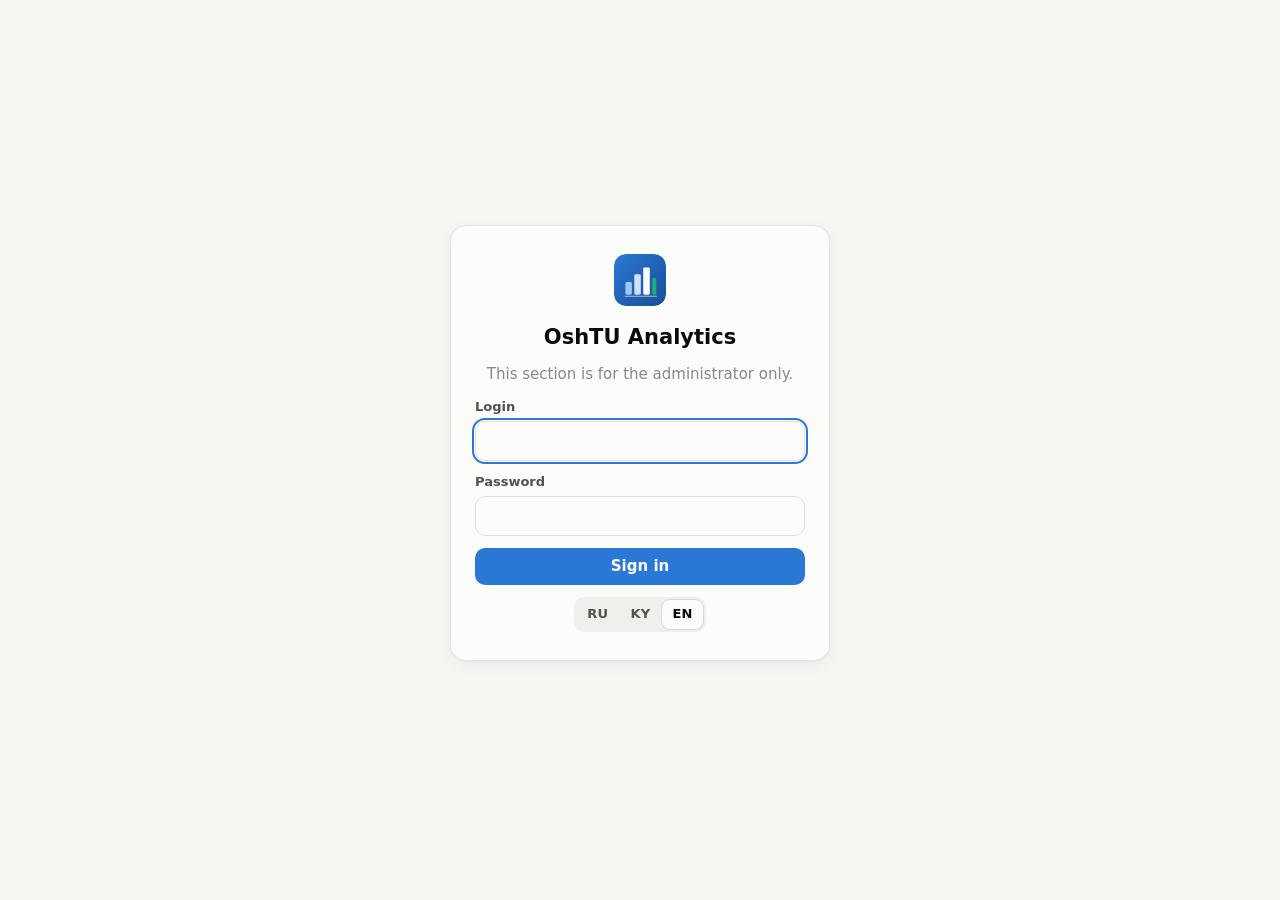
<file: index.html>
<!doctype html>
<html lang="ru">
<head>
  <meta charset="utf-8" />
  <meta name="viewport" content="width=device-width, initial-scale=1, viewport-fit=cover" />
  <title>Аналитика ОшТУ</title>
  <meta name="description" content="Загрузка аудиторий, корпусов и преподавателей ОшТУ · ОшТУнун аудиторияларынын жүктөмү · OshTU classroom utilisation." />
  <meta name="author" content="ESA — Эркебаев Самат Адылович" />
  <meta name="theme-color" content="#f6f6f3" media="(prefers-color-scheme: light)" />
  <meta name="theme-color" content="#0d0d0d" media="(prefers-color-scheme: dark)" />
  <link rel="manifest" href="manifest.webmanifest" />
  <link rel="icon" href="icon.svg" type="image/svg+xml" />
  <link rel="apple-touch-icon" href="icon-192.png" />
  <link rel="stylesheet" href="style.css" />
  <link rel="stylesheet" href="cameras.css" />
</head>
<body>
  <!-- ===== Вход администратора (вся программа) ===== -->
  <section id="loginView" class="login-wrap" hidden>
    <form id="loginForm" class="card login-card" autocomplete="on">
      <img src="icon.svg" alt="" width="52" height="52" />
      <h1 data-i18n="title">Аналитика ОшТУ</h1>
      <p class="muted" data-i18n="cam.loginLead">Раздел доступен только администратору.</p>
      <label class="fld"><span data-i18n="cam.login">Логин</span><input id="lLogin" name="username" autocomplete="username" required maxlength="64" /></label>
      <label class="fld"><span data-i18n="cam.password">Пароль</span><input id="lPass" name="password" type="password" autocomplete="current-password" required maxlength="128" /></label>
      <p id="loginErr" class="err" hidden></p>
      <button class="btn btn-primary" id="loginBtn" type="submit" data-i18n="cam.signIn">Войти</button>
      <div class="seg lang-seg" id="lLang">
        <button type="button" data-lang="ru">RU</button><button type="button" data-lang="ky">KY</button><button type="button" data-lang="en">EN</button>
      </div>
    </form>
  </section>

  <div id="dashView" hidden>
  <header class="top">
    <div class="wrap top-row">
      <div class="brand">
        <img src="icon.svg" alt="" width="34" height="34" />
        <div>
          <h1 data-i18n="title">Аналитика ОшТУ</h1>
          <p id="subtitle" class="muted" data-i18n="subtitleDefault">Загрузка аудиторного фонда</p>
        </div>
      </div>
      <div class="filters">
        <label class="f">
          <span data-i18n="fBuilding">Корпус</span>
          <select id="fBuilding"><option value="" data-i18n="allBuildings">Все корпуса</option></select>
        </label>
        <div class="f">
          <span data-i18n="fWeek">Неделя</span>
          <div class="seg" id="fWeek">
            <button data-v="both" class="active" data-i18n="weekBoth">Обе</button>
            <button data-v="top" data-i18n="weekTop">Верхняя</button>
            <button data-v="bottom" data-i18n="weekBottom">Нижняя</button>
          </div>
        </div>
        <div class="f">
          <span data-i18n="language">Язык</span>
          <div class="seg lang-seg" id="fLang">
            <button data-lang="ru" title="Русский">RU</button>
            <button data-lang="ky" title="Кыргызча">KY</button>
            <button data-lang="en" title="English">EN</button>
          </div>
        </div>
        <button id="refresh" class="btn" data-i18n-title="refresh" title="Обновить данные">⟳</button>
        <button id="camsBtn" class="btn btn-cam" data-i18n="cam.open">📷 Камеры</button>
        <button id="logoutBtn" class="btn" data-i18n-title="cam.signOut" title="Выйти">⎋ <span id="whoami">ESA</span></button>
      </div>
    </div>
    <nav class="wrap tabs" id="nav">
      <a href="#overview" class="active" data-i18n="nav.overview">Обзор</a>
      <a href="#time" data-i18n="nav.time">Время</a>
      <a href="#rooms" data-i18n="nav.rooms">Аудитории</a>
      <a href="#buildings" data-i18n="nav.buildings">Корпуса</a>
      <a href="#teachers" data-i18n="nav.teachers">Преподаватели</a>
      <a href="#groups" data-i18n="nav.groups">Группы</a>
      <a href="#free" data-i18n="nav.free">Свободные</a>
      <a href="#issues" data-i18n="nav.issues">Накладки</a>
    </nav>
  </header>

  <main class="wrap" id="app">
    <div id="loading" class="loading">
      <div class="spinner"></div>
      <p data-i18n="loading">Загружаю расписание всех аудиторий…</p>
    </div>

    <div id="content" hidden>
      <!-- ===== ОБЗОР ===== -->
      <section id="overview" class="sec">
        <div class="kpis" id="kpis"></div>
        <div class="card insights">
          <h2 data-i18n="insightsTitle">Главные выводы</h2>
          <ul id="insights"></ul>
        </div>
        <div class="grid2">
          <div class="card">
            <div class="card-head"><h2 data-i18n="roomKindsTitle">Типы аудиторий</h2><span class="hint" data-i18n="howCalc" data-i18n-title="roomKindsHint">ⓘ</span></div>
            <div class="donut-wrap" id="roomKinds"></div>
          </div>
          <div class="card">
            <div class="card-head"><h2 data-i18n="lessonTypesTitle">Виды занятий</h2><span class="hint" data-i18n="howCalc" data-i18n-title="lessonTypesHint">ⓘ</span></div>
            <div class="donut-wrap" id="lessonTypes"></div>
          </div>
        </div>
      </section>

      <!-- ===== ВРЕМЯ ===== -->
      <section id="time" class="sec">
        <div class="card">
          <div class="card-head"><h2 data-i18n="heatTitle">Когда заняты аудитории</h2><span class="hint" data-i18n="heatHint"></span></div>
          <div id="heatmap" class="heat"></div>
          <div class="heat-legend" id="heatLegend"></div>
        </div>
        <div class="grid2">
          <div class="card">
            <div class="card-head"><h2 data-i18n="byDayTitle">По дням недели</h2><span class="hint" data-i18n="pairsPerWeek"></span></div>
            <div id="byDay" class="bars"></div>
          </div>
          <div class="card">
            <div class="card-head"><h2 data-i18n="byPairTitle">По номерам пар</h2><span class="hint" data-i18n="pairsPerWeek"></span></div>
            <div id="byPair" class="bars"></div>
          </div>
        </div>
      </section>

      <!-- ===== АУДИТОРИИ ===== -->
      <section id="rooms" class="sec">
        <div class="grid2">
          <div class="card">
            <div class="card-head"><h2 data-i18n="topRoomsTitle">Самые загруженные</h2><span class="hint" data-i18n="loadHint"></span></div>
            <div id="topRooms" class="bars"></div>
          </div>
          <div class="card">
            <div class="card-head"><h2 data-i18n="lowRoomsTitle">Меньше всего используются</h2><span class="hint" data-i18n="lowRoomsHint"></span></div>
            <div id="lowRooms" class="bars"></div>
          </div>
        </div>
        <div class="card">
          <div class="card-head"><h2 data-i18n="unusedTitle">Не используются</h2><span class="hint" id="unusedCount"></span></div>
          <div id="unused" class="chips"></div>
        </div>
        <div class="card">
          <div class="card-head">
            <h2 data-i18n="allRoomsTitle">Все аудитории</h2>
            <div class="table-tools">
              <input id="roomSearch" type="search" data-i18n-ph="searchPh" placeholder="Поиск: 3/303, информатика…" />
              <select id="roomKindFilter"></select>
            </div>
          </div>
          <div class="table-wrap">
            <table class="tbl" id="roomTable">
              <thead>
                <tr>
                  <th data-sort="label" data-i18n="th.room">Аудитория</th>
                  <th data-sort="kind" data-i18n="th.kind">Тип</th>
                  <th data-sort="load" class="num" data-i18n="th.load">Загрузка</th>
                  <th data-sort="perWeek" class="num" data-i18n="th.perWeek">Пар/нед</th>
                  <th data-sort="lk" class="num" data-i18n="th.lk">Лекц.</th>
                  <th data-sort="pr" class="num" data-i18n="th.pr">Практ.</th>
                  <th data-sort="lb" class="num" data-i18n="th.lb">Лаб.</th>
                  <th data-sort="groups" class="num" data-i18n="th.groups">Групп</th>
                  <th data-sort="teachers" class="num" data-i18n="th.teachers">Преп.</th>
                </tr>
              </thead>
              <tbody></tbody>
            </table>
          </div>
          <p class="note" data-i18n="roomTableNote">Нажми на аудиторию, чтобы увидеть её недельную карту.</p>
        </div>
      </section>

      <!-- ===== КОРПУСА ===== -->
      <section id="buildings" class="sec">
        <div class="card">
          <div class="card-head"><h2 data-i18n="buildingsTitle">Загрузка корпусов</h2><span class="hint" data-i18n="buildingsHint"></span></div>
          <div id="buildingBars" class="bars"></div>
        </div>
        <div class="card">
          <div class="card-head"><h2 data-i18n="buildingsTable">Корпуса в цифрах</h2></div>
          <div class="table-wrap">
            <table class="tbl" id="buildingTable">
              <thead><tr>
                <th data-i18n="bth.name">Корпус</th><th class="num" data-i18n="bth.rooms">Аудиторий</th><th class="num" data-i18n="bth.used">Используются</th>
                <th class="num" data-i18n="bth.perWeek">Пар/нед</th><th class="num" data-i18n="bth.load">Загрузка</th><th class="num" data-i18n="bth.usedLoad">Загрузка используемых</th>
              </tr></thead>
              <tbody></tbody>
            </table>
          </div>
        </div>
      </section>

      <!-- ===== ПРЕПОДАВАТЕЛИ ===== -->
      <section id="teachers" class="sec">
        <div class="grid2">
          <div class="card">
            <div class="card-head"><h2 data-i18n="topTeachersTitle">Больше всего пар</h2><span class="hint" data-i18n="topTeachersHint"></span></div>
            <div id="topTeachers" class="bars"></div>
          </div>
          <div class="card">
            <div class="card-head"><h2 data-i18n="distTitle">Распределение нагрузки</h2><span class="hint" data-i18n="howManyTeachers"></span></div>
            <div id="teacherDist" class="bars"></div>
          </div>
        </div>
      </section>

      <!-- ===== ГРУППЫ ===== -->
      <section id="groups" class="sec">
        <div class="grid2">
          <div class="card">
            <div class="card-head"><h2 data-i18n="topGroupsTitle">Самые загруженные группы</h2><span class="hint" data-i18n="pairsPerWeek"></span></div>
            <div id="topGroups" class="bars"></div>
          </div>
          <div class="card">
            <div class="card-head"><h2 data-i18n="groupDistTitle">Распределение нагрузки групп</h2><span class="hint" data-i18n="howManyGroups"></span></div>
            <div id="groupDist" class="bars"></div>
          </div>
        </div>
        <div class="card">
          <div class="card-head"><h2 data-i18n="subjectsTitle">Самые частые дисциплины</h2><span class="hint" data-i18n="pairsPerWeek"></span></div>
          <div id="topSubjects" class="bars"></div>
        </div>
      </section>

      <!-- ===== СВОБОДНЫЕ ===== -->
      <section id="free" class="sec">
        <div class="card">
          <div class="card-head"><h2 data-i18n="freeTitle">Найти свободную аудиторию</h2></div>
          <div class="free-tools">
            <select id="freeDay"></select>
            <select id="freePair"></select>
            <div class="seg" id="freeWeek">
              <button data-v="top" class="active" data-i18n="weekTop">Верхняя</button>
              <button data-v="bottom" data-i18n="weekBottom">Нижняя</button>
            </div>
            <button id="freeNow" class="btn" data-i18n="now">Сейчас</button>
          </div>
          <p class="note" id="freeSummary"></p>
          <div id="freeList"></div>
        </div>
      </section>

      <!-- ===== НАКЛАДКИ ===== -->
      <section id="issues" class="sec">
        <div class="card">
          <div class="card-head"><h2 data-i18n="teacherDoubleTitle">Преподаватель в двух аудиториях одновременно</h2><span class="hint" data-i18n="teacherDoubleHint"></span></div>
          <div id="teacherDouble"></div>
        </div>
        <div class="card">
          <div class="card-head"><h2 data-i18n="conflictsTitle">Разные занятия в одной аудитории в одно время</h2></div>
          <div id="roomConflicts"></div>
        </div>
      </section>

      <footer class="foot">
        <p id="footInfo"></p>
        <p data-i18n="footer">© 2026 ESA · Эркебаев Самат Адылович</p>
      </footer>
    </div>
  </main>

  </div><!-- /dashView -->

  <dialog id="roomDialog" class="dlg">
    <div class="dlg-head">
      <div>
        <h2 id="dTitle"></h2>
        <p id="dSub" class="muted"></p>
      </div>
      <button class="btn" data-close>✕</button>
    </div>
    <div id="dBody"></div>
  </dialog>

  <div id="tip" class="tip" role="tooltip"></div>

  <script src="config.js"></script>
  <script src="auth.js"></script>
  <script src="i18n.js"></script>
  <script src="cam-i18n.js"></script>
  <script src="engine.js"></script>
  <script src="app.js"></script>
</body>
</html>
</file>
<file: style.css>
:root {
  color-scheme: light;
  --page: #f6f6f3;
  --surface: #fcfcfb;
  --surface-2: #f0efec;
  --text: #0b0b0b;
  --text-2: #52514e;
  --muted: #898781;
  --grid: #e1e0d9;
  --axis: #c3c2b7;
  --ring: rgba(11, 11, 11, 0.1);
  --accent: #2a78d6;
  /* категориальные слоты (фиксированный порядок) */
  --s1: #2a78d6; /* лекции / лекционные */
  --s2: #eb6834; /* лабораторные */
  --s3: #1baf7a; /* практика / практические */
  --s7: #6250d6; /* компьютерные */
  --mixed: #a3a198;
  --unused: #dcdad3;
  /* последовательная синяя шкала */
  --q0: #f0efec; --q1: #cde2fb; --q2: #9ec5f4; --q3: #6da7ec; --q4: #3987e5; --q5: #256abf; --q6: #184f95; --q7: #0d366b;
  --warn: #fab219;
  --crit: #d03b3b;
  --shadow: 0 1px 2px rgba(0, 0, 0, 0.04), 0 4px 16px rgba(0, 0, 0, 0.05);
  --font: system-ui, -apple-system, "Segoe UI", Roboto, sans-serif;
}
@media (prefers-color-scheme: dark) {
  :root:where(:not([data-theme="light"])) {
    color-scheme: dark;
    --page: #0d0d0d; --surface: #1a1a19; --surface-2: #232321; --text: #f0efec; --text-2: #c3c2b7; --muted: #898781;
    --grid: #2c2c2a; --axis: #383835; --ring: rgba(255, 255, 255, 0.1); --accent: #3987e5;
    --s1: #3987e5; --s2: #d95926; --s3: #199e70; --s7: #9085e9; --mixed: #6f6d66; --unused: #383835;
    --q0: #262624; --q1: #0d366b; --q2: #104281; --q3: #184f95; --q4: #1c5cab; --q5: #2a78d6; --q6: #5598e7; --q7: #9ec5f4;
    --shadow: none;
  }
}
:root[data-theme="dark"] {
  color-scheme: dark;
  --page: #0d0d0d; --surface: #1a1a19; --surface-2: #232321; --text: #f0efec; --text-2: #c3c2b7; --muted: #898781;
  --grid: #2c2c2a; --axis: #383835; --ring: rgba(255, 255, 255, 0.1); --accent: #3987e5;
  --s1: #3987e5; --s2: #d95926; --s3: #199e70; --s7: #9085e9; --mixed: #6f6d66; --unused: #383835;
  --q0: #262624; --q1: #0d366b; --q2: #104281; --q3: #184f95; --q4: #1c5cab; --q5: #2a78d6; --q6: #5598e7; --q7: #9ec5f4;
  --shadow: none;
}

* { box-sizing: border-box; }
html { scroll-behavior: smooth; scroll-padding-top: 130px; }
body { margin: 0; background: var(--page); color: var(--text); font-family: var(--font); font-size: 15px; line-height: 1.45; -webkit-font-smoothing: antialiased; }
[hidden] { display: none !important; }
.wrap { max-width: 1180px; margin: 0 auto; padding: 0 16px; }
.muted { color: var(--muted); }
button, select, input { font: inherit; color: inherit; }

/* ---------- шапка ---------- */
.top { position: sticky; top: 0; z-index: 20; background: color-mix(in srgb, var(--page) 92%, transparent); backdrop-filter: blur(12px); -webkit-backdrop-filter: blur(12px); border-bottom: 1px solid var(--grid); }
.top-row { display: flex; align-items: center; justify-content: space-between; gap: 12px; padding-top: 12px; padding-bottom: 10px; flex-wrap: wrap; }
.brand { display: flex; align-items: center; gap: 10px; }
.brand img { border-radius: 9px; }
.brand h1 { margin: 0; font-size: 19px; letter-spacing: -0.01em; }
.brand p { margin: 0; font-size: 12.5px; }
.filters { display: flex; align-items: flex-end; gap: 10px; flex-wrap: wrap; }
.f { display: flex; flex-direction: column; gap: 3px; }
.f > span { font-size: 11px; font-weight: 600; color: var(--muted); text-transform: uppercase; letter-spacing: 0.04em; }
select, input[type="search"] { background: var(--surface); border: 1px solid var(--grid); border-radius: 10px; padding: 7px 10px; min-height: 36px; }
select:focus, input:focus { outline: 2px solid var(--accent); outline-offset: 1px; }
.btn { background: var(--surface); border: 1px solid var(--grid); border-radius: 10px; padding: 7px 12px; min-height: 36px; cursor: pointer; font-weight: 600; }
.btn:hover { background: var(--surface-2); }
.seg { display: inline-flex; background: var(--surface-2); border-radius: 10px; padding: 3px; gap: 2px; }
.seg button { border: 0; background: transparent; padding: 5px 10px; border-radius: 8px; cursor: pointer; font-weight: 600; font-size: 13px; color: var(--text-2); }
.seg button.active { background: var(--surface); color: var(--text); box-shadow: 0 0 0 1px var(--ring); }
.btn-cam { background: var(--accent); color: #fff; border-color: transparent; }
.btn-cam:hover { background: var(--accent); filter: brightness(1.08); }
.lang-seg button { min-width: 34px; letter-spacing: 0.02em; }
.tabs { display: flex; gap: 4px; overflow-x: auto; scrollbar-width: none; padding-bottom: 8px; }
.tabs::-webkit-scrollbar { display: none; }
.tabs a { flex: none; text-decoration: none; color: var(--text-2); font-weight: 600; font-size: 13.5px; padding: 6px 11px; border-radius: 999px; }
.tabs a:hover { background: var(--surface-2); }
.tabs a.active { background: var(--text); color: var(--page); }

/* ---------- загрузка ---------- */
.loading { text-align: center; padding: 80px 0; color: var(--text-2); }
.spinner { width: 36px; height: 36px; margin: 0 auto 14px; border-radius: 50%; border: 3px solid var(--grid); border-top-color: var(--accent); animation: spin 0.8s linear infinite; }
@keyframes spin { to { transform: rotate(360deg); } }

/* ---------- карточки ---------- */
.sec { padding-top: 18px; }
.card { background: var(--surface); border-radius: 16px; box-shadow: var(--shadow); border: 1px solid var(--ring); padding: 16px 18px; margin-bottom: 14px; min-width: 0; }
.card h2 { font-size: 15.5px; margin: 0; letter-spacing: -0.01em; }
.card-head { display: flex; align-items: baseline; justify-content: space-between; gap: 10px; margin-bottom: 12px; flex-wrap: wrap; }
.hint { font-size: 12px; color: var(--muted); cursor: help; }
.grid2 { display: grid; grid-template-columns: 1fr 1fr; gap: 14px; }
.grid2 > .card { margin-bottom: 0; }
.grid2 { margin-bottom: 14px; }
.note { font-size: 12.5px; color: var(--muted); margin: 10px 0 0; }

/* KPI */
.kpis { display: grid; grid-template-columns: repeat(6, 1fr); gap: 12px; margin-bottom: 14px; }
.kpi { background: var(--surface); border: 1px solid var(--ring); border-radius: 16px; padding: 14px 16px; box-shadow: var(--shadow); }
.kpi .k-label { font-size: 12px; color: var(--text-2); font-weight: 600; }
.kpi .k-value { font-size: 28px; font-weight: 750; letter-spacing: -0.02em; margin-top: 2px; font-variant-numeric: tabular-nums; }
.kpi .k-sub { font-size: 12px; color: var(--muted); margin-top: 2px; }

.insights ul { margin: 0; padding-left: 18px; }
.insights li { margin: 6px 0; color: var(--text-2); }
.insights li b { color: var(--text); }

/* бары (HTML) */
.bars { display: flex; flex-direction: column; gap: 6px; }
.bar { display: grid; grid-template-columns: minmax(70px, 34%) 1fr 64px; align-items: center; gap: 10px; font-size: 13px; padding: 2px 0; border-radius: 6px; }
.bar:hover { background: var(--surface-2); }
.bar.click { cursor: pointer; }
.bar .lbl { white-space: nowrap; overflow: hidden; text-overflow: ellipsis; color: var(--text); }
.bar .lbl small { color: var(--muted); }
.bar .track { height: 14px; position: relative; }
.bar .fill { height: 100%; border-radius: 0 4px 4px 0; background: var(--s1); min-width: 2px; }
.bar .val { text-align: right; font-variant-numeric: tabular-nums; color: var(--text-2); font-weight: 600; }
.bars.vertical { flex-direction: row; align-items: flex-end; gap: 8px; height: 190px; padding-top: 8px; border-bottom: 1px solid var(--axis); }
.vbar { flex: 1; display: flex; flex-direction: column; align-items: center; justify-content: flex-end; height: 100%; gap: 4px; }
.vbar .vfill { width: 100%; max-width: 46px; background: var(--s1); border-radius: 4px 4px 0 0; min-height: 2px; }
.vbar .vval { font-size: 12px; font-weight: 600; color: var(--text-2); font-variant-numeric: tabular-nums; }
.vlabels { display: flex; gap: 8px; margin-top: 6px; }
.vlabels span { flex: 1; text-align: center; font-size: 12px; color: var(--muted); }

/* donut */
.donut-wrap { display: grid; grid-template-columns: 170px 1fr; gap: 18px; align-items: center; }
.donut-wrap svg { width: 170px; height: 170px; }
.legend { display: flex; flex-direction: column; gap: 7px; }
.lg { display: grid; grid-template-columns: 12px 1fr auto auto; gap: 8px; align-items: center; font-size: 13px; padding: 3px 4px; border-radius: 6px; }
.lg:hover { background: var(--surface-2); }
.lg i { width: 12px; height: 12px; border-radius: 3px; display: block; }
.lg b { font-variant-numeric: tabular-nums; }
.lg span.p { color: var(--muted); font-variant-numeric: tabular-nums; min-width: 42px; text-align: right; }
.lg small { display: block; color: var(--muted); font-size: 11.5px; }

/* тепловая карта */
.heat { display: grid; grid-template-columns: 48px repeat(6, 1fr); gap: 3px; }
.heat .h-col, .heat .h-row { font-size: 12px; color: var(--muted); display: flex; align-items: center; justify-content: center; }
.heat .h-col { flex-direction: column; line-height: 1.1; padding-bottom: 4px; }
.heat .h-col small { font-size: 10.5px; }
.heat .cell { height: 40px; border-radius: 6px; display: flex; align-items: center; justify-content: center; font-size: 12.5px; font-weight: 650; font-variant-numeric: tabular-nums; cursor: default; min-height: 30px; }
.heat .cell:hover { outline: 2px solid var(--text); outline-offset: 1px; }
.heat-legend { display: flex; align-items: center; gap: 6px; margin-top: 10px; font-size: 12px; color: var(--muted); }
.heat-legend i { width: 26px; height: 10px; border-radius: 3px; display: block; }

/* таблицы */
.table-tools { display: flex; gap: 8px; flex-wrap: wrap; }
.table-tools input { width: 220px; }
.table-wrap { overflow-x: auto; max-height: 560px; overflow-y: auto; border-radius: 10px; border: 1px solid var(--grid); }
.tbl { width: 100%; border-collapse: collapse; font-size: 13px; }
.tbl th { position: sticky; top: 0; background: var(--surface-2); text-align: left; font-weight: 650; color: var(--text-2); padding: 8px 10px; cursor: pointer; white-space: nowrap; user-select: none; }
.tbl th.sorted::after { content: " ▾"; }
.tbl th.sorted.asc::after { content: " ▴"; }
.tbl td { padding: 7px 10px; border-top: 1px solid var(--grid); white-space: nowrap; }
.tbl .num { text-align: right; font-variant-numeric: tabular-nums; }
.tbl tbody tr { cursor: pointer; }
.tbl tbody tr:hover { background: var(--surface-2); }
.loadcell { display: flex; align-items: center; gap: 8px; justify-content: flex-end; }
.loadcell .mini { width: 70px; height: 6px; background: var(--surface-2); border-radius: 3px; overflow: hidden; }
.loadcell .mini i { display: block; height: 100%; background: var(--s1); }
.kind { display: inline-flex; align-items: center; gap: 6px; }
.kind i { width: 9px; height: 9px; border-radius: 2px; display: block; }

.chips { display: flex; flex-wrap: wrap; gap: 6px; }
.chip { background: var(--surface-2); border-radius: 8px; padding: 4px 9px; font-size: 13px; }
.chip.click { cursor: pointer; }
.chip.click:hover { outline: 1px solid var(--axis); }

/* свободные */
.free-tools { display: flex; gap: 8px; flex-wrap: wrap; align-items: center; }
.free-b { margin-top: 12px; }
.free-b h3 { font-size: 13.5px; margin: 0 0 6px; color: var(--text-2); }

/* накладки */
.issue { padding: 9px 0; border-top: 1px solid var(--grid); font-size: 13.5px; }
.issue:first-child { border-top: 0; }
.issue .when { font-weight: 650; }
.issue .what { color: var(--text-2); font-size: 12.5px; }
.empty-note { color: var(--muted); font-size: 13.5px; padding: 6px 0; }

/* диалог */
.dlg { border: 0; border-radius: 18px; padding: 18px; width: min(720px, calc(100% - 24px)); background: var(--surface); color: var(--text); box-shadow: 0 20px 60px rgba(0, 0, 0, 0.3); }
.dlg::backdrop { background: rgba(0, 0, 0, 0.45); }
.dlg-head { display: flex; justify-content: space-between; align-items: flex-start; gap: 10px; margin-bottom: 12px; }
.dlg-head h2 { margin: 0; font-size: 20px; }
.dlg-head p { margin: 2px 0 0; }
.dstats { display: grid; grid-template-columns: repeat(4, 1fr); gap: 8px; margin-bottom: 14px; }
.dstats div { background: var(--surface-2); border-radius: 10px; padding: 8px 10px; }
.dstats b { display: block; font-size: 18px; font-variant-numeric: tabular-nums; }
.dstats span { font-size: 11.5px; color: var(--muted); }
.room-grid { display: grid; grid-template-columns: 40px repeat(6, 1fr); gap: 3px; }
.room-grid .rc { border-radius: 5px; min-height: 26px; display: flex; align-items: center; justify-content: center; font-size: 11px; font-weight: 650; }

/* подсказка */
.tip { position: fixed; z-index: 50; pointer-events: none; background: var(--text); color: var(--page); font-size: 12.5px; line-height: 1.4; padding: 7px 10px; border-radius: 8px; max-width: 300px; opacity: 0; transform: translateY(4px); transition: opacity 0.12s, transform 0.12s; }
.tip.show { opacity: 1; transform: none; }
.tip b { font-weight: 700; }

.foot { text-align: center; color: var(--muted); font-size: 12px; padding: 24px 0 40px; }
.foot p { margin: 4px 0; }

@media (max-width: 960px) {
  .kpis { grid-template-columns: repeat(3, 1fr); }
  .grid2 { grid-template-columns: 1fr; }
}
@media (max-width: 560px) {
  html { scroll-padding-top: 170px; }
  .kpis { grid-template-columns: repeat(2, 1fr); gap: 8px; }
  .kpi .k-value { font-size: 23px; }
  .donut-wrap { grid-template-columns: 1fr; justify-items: center; }
  .donut-wrap .legend { width: 100%; }
  .bar { grid-template-columns: minmax(60px, 40%) 1fr 52px; }
  .table-tools input { width: 100%; }
  .heat { grid-template-columns: 34px repeat(6, 1fr); }
  .heat .cell { font-size: 11px; aspect-ratio: auto; }
  .dstats { grid-template-columns: repeat(2, 1fr); }
  .filters { width: 100%; flex-wrap: wrap; gap: 6px; }
  .f > span { display: none; }
  .f:first-child { flex: 1 1 calc(100% - 52px); min-width: 0; order: 0; }
  #refresh { order: 1; }
  #camsBtn { order: 4; }
  .f:nth-child(2) { order: 2; }
  .f:nth-child(3) { order: 3; margin-left: auto; }
  .f select { width: 100%; }
  .seg button { padding: 5px 7px; }
  .top-row { padding-top: 8px; padding-bottom: 6px; gap: 8px; }
  .brand p { display: none; }
  .brand h1 { font-size: 17px; }
}
</file>
<file: cameras.css>
/* Страница «Наблюдение с камер» — дополняет style.css */
.login-wrap { min-height: 100dvh; display: grid; place-items: center; padding: 24px 16px; }
.login-card { width: 100%; max-width: 380px; display: flex; flex-direction: column; gap: 12px; text-align: center; padding: 28px 24px; }
.login-card img { margin: 0 auto; border-radius: 12px; }
.login-card h1 { margin: 4px 0 0; font-size: 21px; }
.login-card p { margin: 0; }
.login-card .lang-seg { align-self: center; }
.fld { display: flex; flex-direction: column; gap: 4px; text-align: left; font-size: 13px; }
.fld > span { font-weight: 600; color: var(--text-2); }
.fld input, .fld select { background: var(--surface); border: 1px solid var(--grid); border-radius: 10px; padding: 9px 11px; min-height: 40px; color: var(--text); font: inherit; }
.fld input:focus, .fld select:focus { outline: 2px solid var(--accent); outline-offset: 1px; }
.fld.inline { flex-direction: row; align-items: center; gap: 8px; }
.btn-primary { background: var(--accent); color: #fff; border-color: transparent; }
.btn-primary:hover { background: var(--accent); filter: brightness(1.08); }
.btn-primary:disabled { opacity: 0.5; cursor: default; }
.err { color: var(--crit); font-size: 13px; margin: 0; }
.chk { display: inline-flex; align-items: center; gap: 6px; font-size: 13.5px; cursor: pointer; }
.status { font-size: 12.5px; color: var(--muted); }
.privacy { font-size: 12.5px; color: var(--text-2); background: var(--surface-2); border-radius: 10px; padding: 8px 12px; margin: 14px 0 0; }
.tabpane { padding-top: 14px; }

.watch-tools { display: flex; flex-wrap: wrap; gap: 10px 14px; align-items: center; }
.watch-grid { display: grid; grid-template-columns: 1fr 320px; gap: 14px; }
.stage { padding: 10px; }
.video-box { position: relative; background: #000; border-radius: 12px; overflow: hidden; aspect-ratio: 16 / 9; }
.video-box video, .video-box img, .video-box canvas { position: absolute; inset: 0; width: 100%; height: 100%; object-fit: contain; }
.video-box.blur video, .video-box.blur img { filter: blur(14px); }
.video-empty { position: absolute; inset: 0; display: grid; place-items: center; color: #9a9890; font-size: 15px; }
.side .card { margin-bottom: 14px; }
.big-count .count { font-size: 64px; font-weight: 800; line-height: 1.05; font-variant-numeric: tabular-nums; letter-spacing: -0.03em; }
.row { display: flex; justify-content: space-between; gap: 10px; padding: 6px 0; border-bottom: 1px solid var(--grid); font-size: 14px; }
.row b { text-align: right; }
.plan { padding-top: 10px; font-size: 14px; }
.plan .muted { font-size: 12px; margin-bottom: 4px; }
.plan .lesson { padding: 6px 0; }
.plan .lesson small { display: block; color: var(--text-2); }
.match { margin-top: 10px; font-size: 13.5px; font-weight: 650; border-radius: 10px; padding: 8px 10px; background: var(--surface-2); }
.match.ok { background: color-mix(in srgb, var(--s3) 18%, transparent); }
.match.warn { background: color-mix(in srgb, var(--warn) 25%, transparent); }
.card.small { font-size: 12.5px; color: var(--muted); }

.form-grid { display: grid; grid-template-columns: repeat(3, 1fr); gap: 12px; align-items: end; }
.form-actions { display: flex; gap: 8px; margin-top: 12px; }
.tbl .acts { white-space: nowrap; text-align: right; }
.tbl .acts .btn { padding: 4px 9px; min-height: 30px; font-size: 12.5px; }
.tbl .off { color: var(--muted); }

.toast { position: fixed; left: 50%; bottom: 24px; transform: translate(-50%, 140%); background: var(--text); color: var(--page); padding: 9px 16px; border-radius: 12px; font-weight: 600; font-size: 14px; transition: transform 0.25s; z-index: 60; }
.toast.show { transform: translate(-50%, 0); }

/* статус пары */
.pair-status { display: flex; justify-content: space-between; align-items: center; gap: 14px; flex-wrap: wrap; border-left: 6px solid var(--muted); }
.pair-status.on { border-left-color: var(--s3); }
.pair-status.off { border-left-color: var(--axis); }
.ps-main { font-size: 19px; font-weight: 750; }
.ps-sub { font-size: 13px; color: var(--text-2); margin-top: 2px; }
.ps-tools { display: flex; align-items: center; gap: 12px; flex-wrap: wrap; }

/* сетка камер */
.cam-grid { display: grid; grid-template-columns: repeat(auto-fill, minmax(340px, 1fr)); gap: 14px; margin-top: 12px; }
.tile { padding: 10px; margin: 0; }
.tile-head { display: flex; justify-content: space-between; align-items: baseline; gap: 8px; margin-bottom: 8px; }
.tile-head b { font-size: 15px; }
.tile-head span { font-size: 12.5px; color: var(--muted); white-space: nowrap; overflow: hidden; text-overflow: ellipsis; }
.tile .video-box { aspect-ratio: 16 / 9; }
.tile-count { position: absolute; right: 8px; top: 8px; background: rgba(0, 0, 0, 0.62); color: #fff; font-weight: 800; font-size: 26px;
  border-radius: 10px; padding: 2px 10px; font-variant-numeric: tabular-nums; z-index: 2; }
.tile-count.idle { font-size: 13px; font-weight: 650; padding: 6px 10px; }
.tile-plan { font-size: 13px; margin-top: 8px; min-height: 18px; }
.tile-plan small { color: var(--text-2); }
.tile .match { margin-top: 6px; padding: 6px 9px; font-size: 12.5px; }
.tile.warn-room { outline: 2px dashed var(--warn); outline-offset: -2px; }

.host-row { display: flex; gap: 10px; align-items: flex-end; flex-wrap: wrap; }
.host-row .fld { min-width: 260px; }
.setup-tbl input[type="text"], .setup-tbl select { background: var(--surface); border: 1px solid var(--grid); border-radius: 8px; padding: 5px 8px; min-height: 32px; color: var(--text); font: inherit; font-size: 13px; max-width: 240px; }
.setup-tbl tr.mine td:first-child b { color: var(--accent); }
.setup-tbl tbody tr { cursor: default; }

@media (max-width: 960px) {
  .watch-grid { grid-template-columns: 1fr; }
  .form-grid { grid-template-columns: 1fr 1fr; }
}
@media (max-width: 560px) {
  .form-grid { grid-template-columns: 1fr; }
  .big-count .count { font-size: 52px; }
}
</file>
